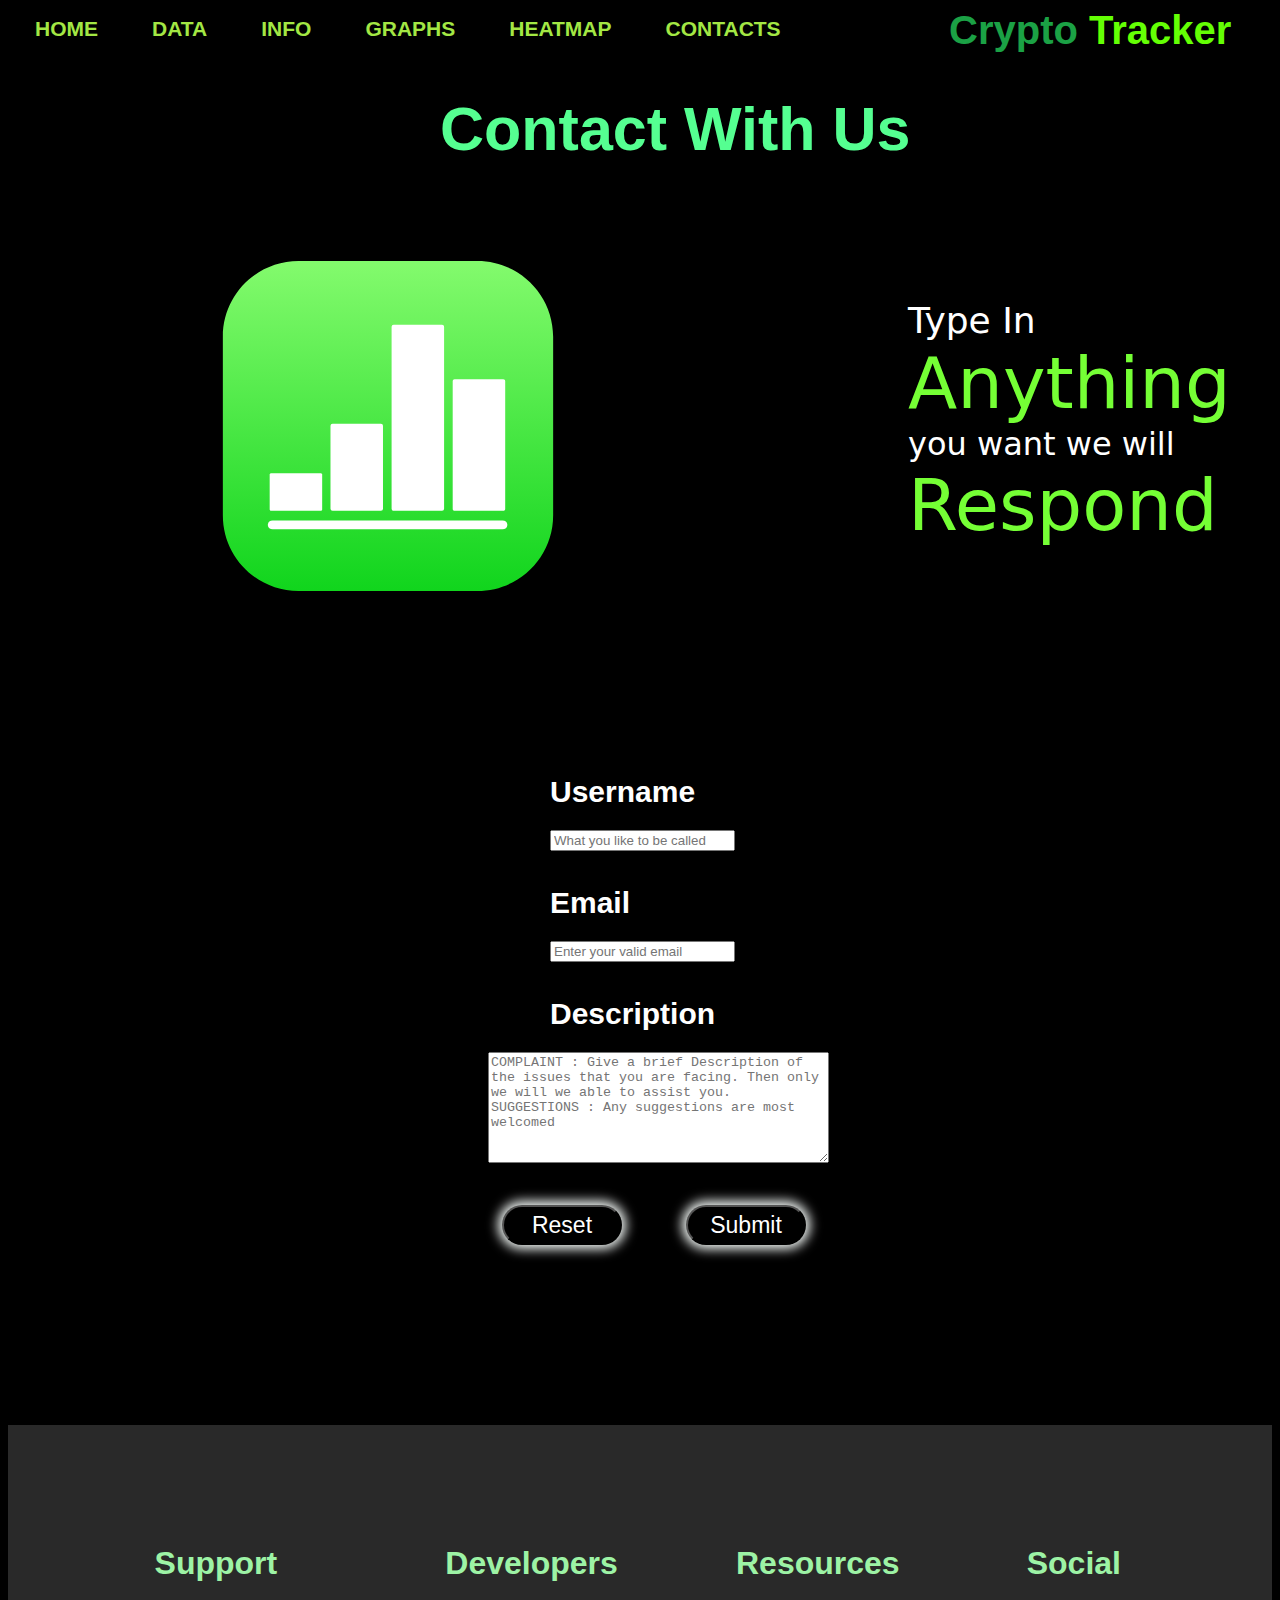
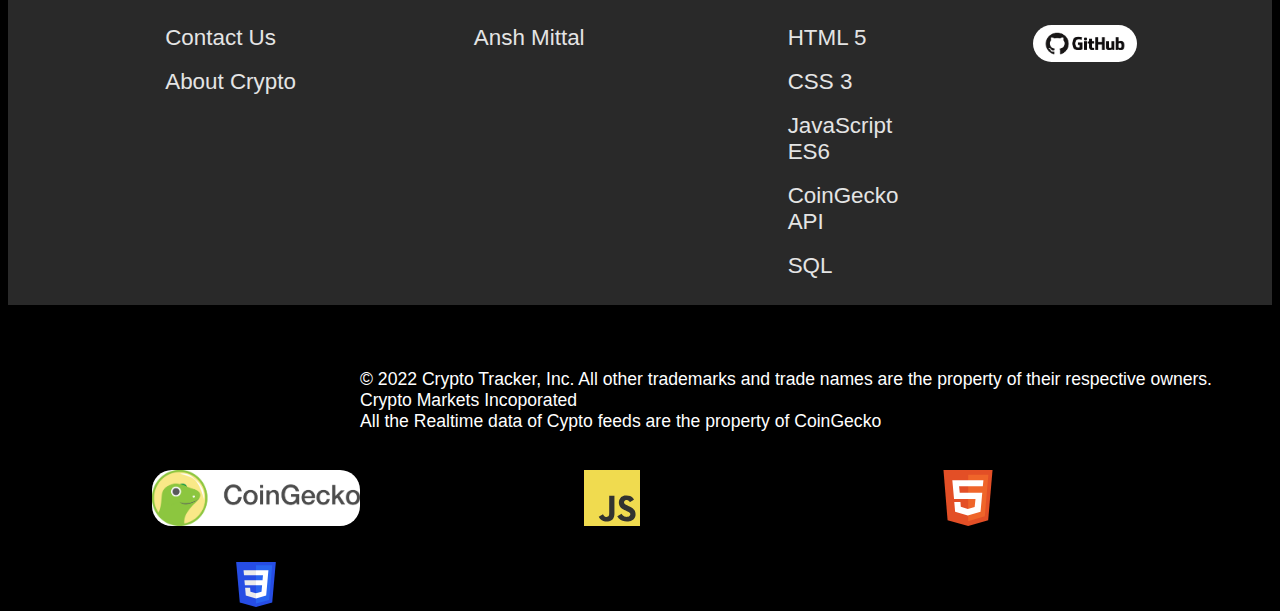
<file: Contact_Us.html>
<!DOCTYPE html>
<html lang="en">
  <head>
    <meta charset="UTF-8">
    <meta name="viewport" content="width=device-width, initial-scale=1.0">
    <meta http-equiv="X-UA-Compatible" content="ie=edge">
    <title>Contacts</title>
    <link rel="stylesheet" href="Contact_Us.css">
    <link rel="icon" type="image/x-icon" href="images/messages.svg">
  </head>
  <body>

    <!--HTML code for the navbar starts here-->

  <div class="topnav">
    <a href="index.html"><strong>HOME</strong></a>
    <a href="Data.html"><strong>DATA</strong></a>
    <a href="info.html"><strong>INFO</strong></a>
    <a href="graphs.html"><strong>GRAPHS</strong></a>
    <a href="heatmap.html"><strong>HEATMAP</strong></a>
    <a href="Contact_Us.html"><strong>CONTACTS</strong></a>

    <!--navbar icon -->
    <div id="navicon">
      <h1>Crypto <span id="navicon_secondhalf">Tracker</span></h1>
    </div>
  </div>

    <div id="heading_div">
      <h1> Contact With Us</h1>
    </div>

    <div id="image1">
      <img src="images/contact_us_image.svg" alt="cube of cryptocurrencies">
    </div>

    <div id="text">
      <p id="p0">Type In</p>
      <p id="p1">Anything</p>
      <p id="p2">you want we will</p>
      <p id="p3">Respond</p>
    </div>
    
    <!--HTML content of form starts here-->

    <div class="form" action="/action_page.php" method="get" id="form1">
        <form>
            <h2 class="form_heading">Username</h2>
            <input type="text" placeholder="What you like to be called" required id="username">
            <br>
            <h2 class="form_heading">Email</h2>
            <input type="email" placeholder="Enter your valid email" required id="email">
            <br>
            <h2 class="form_heading">Description</h2>
            <label for="Description"></label>
            <textarea rows="7" cols="40" placeholder="COMPLAINT : Give a brief Description of the issues that you are facing. Then only we will we able to assist you. SUGGESTIONS : Any suggestions are most welcomed " required id="description"></textarea><br>

        </form>
        <button type="reset" form="form1" value="reset">Reset</button>
        <button type="submit" form="form1" value="Submit">Submit</button>
    </div>

    <!--HTML content of footer starts here-->

    <div id="footer">

      <div class="footer_divs">
        <h2>Support</h2><br>        
        <div class="footer_li">
          <a href="Contact_Us.html">Contact Us</a><br><br>
          <a href="https://www.coindesk.com/" target="_blank">About Crypto</a><br><br>
        </div>
      </div>

      <div class="footer_divs">
        <h2>Developers</h2><br>
        <div class="footer_li" id="footer_div1">
          <a href="https://www.linkedin.com/in/ankit-maurya-a01196237/" target="_blank">Ansh Mittal</a><br><br>
          <!-- <a href="https://www.linkedin.com/in/simran-singh-6612b424a/" target="_blank">Simran Singh</a><br><br>
          <a href="https://www.linkedin.com/in/parth-sarthi-5b8604254/" target="_blank">Parth Sarthi</a><br><br>
          <a href="https://www.linkedin.com/in/sneha-verma-11015024a/" target="_blank">Sneha Verma</a><br><br>
          <a href="https://www.linkedin.com/in/disha-garg-b6170b258/" target="_blank">Disha Garg</a><br><br> -->
        </div>
      </div>

      <div class="footer_divs">
        <h2>Resources</h2><br>
        <div class="footer_li">
          <a href="https://developer.mozilla.org/en-US/docs/Web/HTML" target="_blank">HTML 5</a><br><br>
          <a href="https://developer.mozilla.org/en-US/docs/Web/CSS" target="_blank">CSS 3</a><br><br>
          <a href="https://developer.mozilla.org/en-US/docs/Web/JavaScript" target="_blank">JavaScript ES6</a><br><br>
          <a href="https://www.coingecko.com/en/api" target="_blank">CoinGecko API</a><br><br>
          <a href="https://developer.mozilla.org/en-US/docs/Glossary/SQL" target="_blank">SQL</a><br><br>
        </div>
      </div>

      <div class="footer_divs">
        <h2>Social</h2><br>
        <div id="footer_div3">                  <!--class="footer_li"-->
          <a href="https://github.com/Ankit000000/Crypto-Tracker-01" target="_blank"><img src="images/github.png" alt="github image"></a><br><br>
        </div>
      </div>  
      
    </div>

    <div id="below_footer">
      <p>&#169; 2022 Crypto Tracker, Inc. All other trademarks and trade names are the property of their respective owners.<br>Crypto Markets Incoporated<br> All the Realtime data of Cypto feeds are the property of CoinGecko</p>
      <img src="images/coingecko.webp" alt="CoinGecko image" class="white"  >
      <img src="images/js.svg" alt="JavaScript image">
      <img src="images/html.svg" alt="HTML image">
      <img src="images/css.svg" alt="CSS image">      
    </div>

  </body>
</html>
</file>
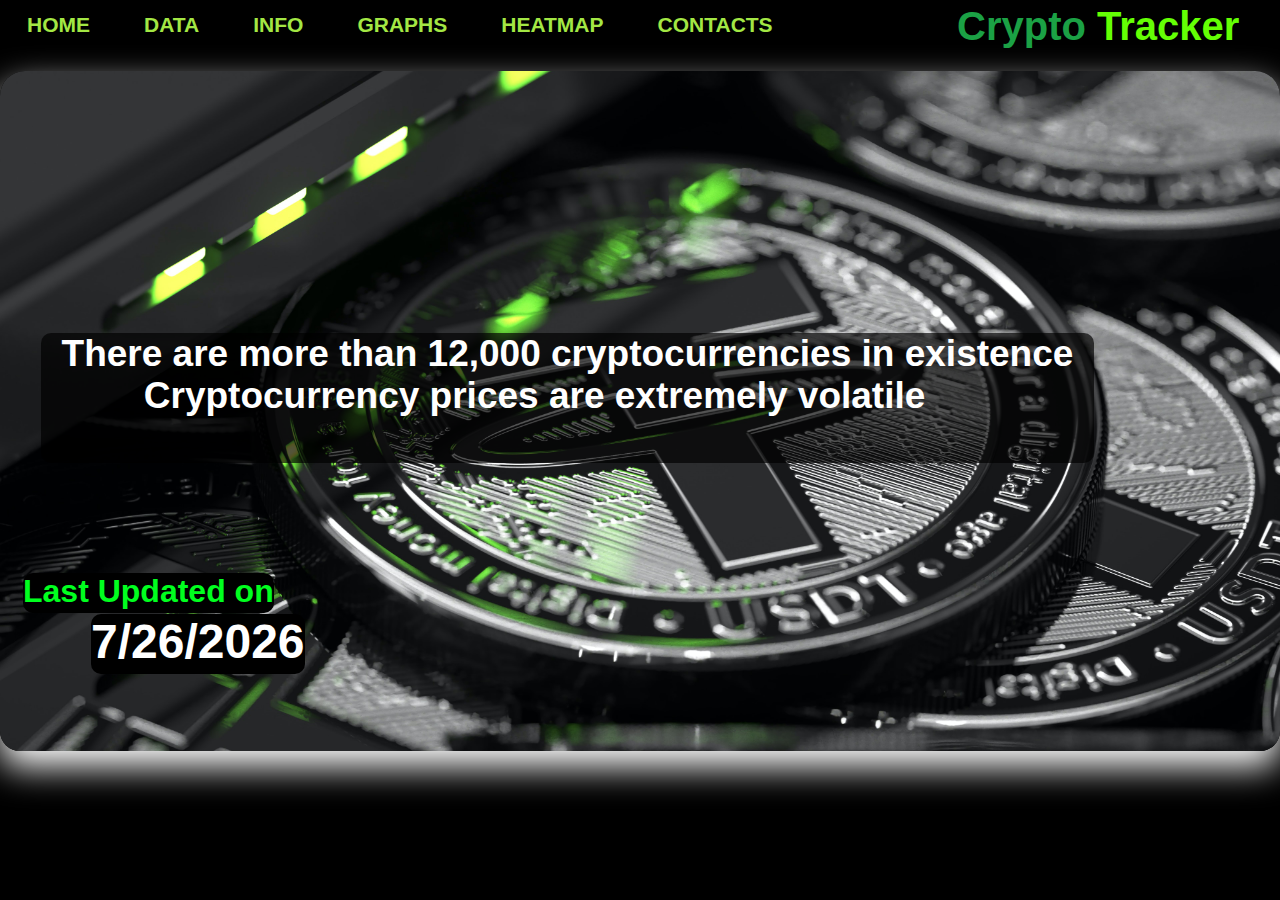
<file: Data.html>
<!DOCTYPE html>
<html lang="en">
  <head>
    <meta charset="UTF-8">
    <meta name="viewport" content="width=device-width, initial-scale=1.0">
    <meta http-equiv="X-UA-Compatible" content="ie=edge">
    <title>API Data</title>
    <link rel="stylesheet" href="Data.css">
    <script src="Data.js"></script>
    <link rel="icon" type="image/x-icon" href="images/dollar_sign.svg">
  </head>
  <body>

    <!--HTML code for the navbar starts here-->

    <div class="topnav">
      <a href="index.html"><strong>HOME</strong></a>
      <a href="Data.html"><strong>DATA</strong></a>
      <a href="info.html"><strong>INFO</strong></a>
      <a href="graphs.html"><strong>GRAPHS</strong></a>
      <a href="heatmap.html"><strong>HEATMAP</strong></a>
      <a href="Contact_Us.html"><strong>CONTACTS</strong></a>

      <!--navbar icon -->
      <div id="navicon">
        <h1>Crypto <span id="navicon_secondhalf">Tracker</span></h1>
      </div>
    </div> 

    <!--HTML code for the header starts here-->
  
	<div id="before_root">
    <div id="img_div">
      <img src="images/crypto.jpg" alt="image of cryptocurrency" id="crypto_img">
    </div>
    
    <div id="header_text1">
      <h3>&nbsp;&nbsp;There are more than 12,000 cryptocurrencies in existence&nbsp;&nbsp;<br>&nbsp;&nbsp;&nbsp;&nbsp;&nbsp;&nbsp;&nbsp;&nbsp;&nbsp;&nbsp;Cryptocurrency prices are extremely volatile</h3>
    </div>

    <div id="header_text2">
      <h3> Last Updated on</h3><br>
    </div>

    <div id="header_text3">
      <h2 id="date">
        <script> document.write(new Date().toLocaleDateString()); </script>
      </h2>
    </div>

  </div>
  
  <div id="root"></div>
  
  <div id="cards"></div>

  </body>
</html>
</file>
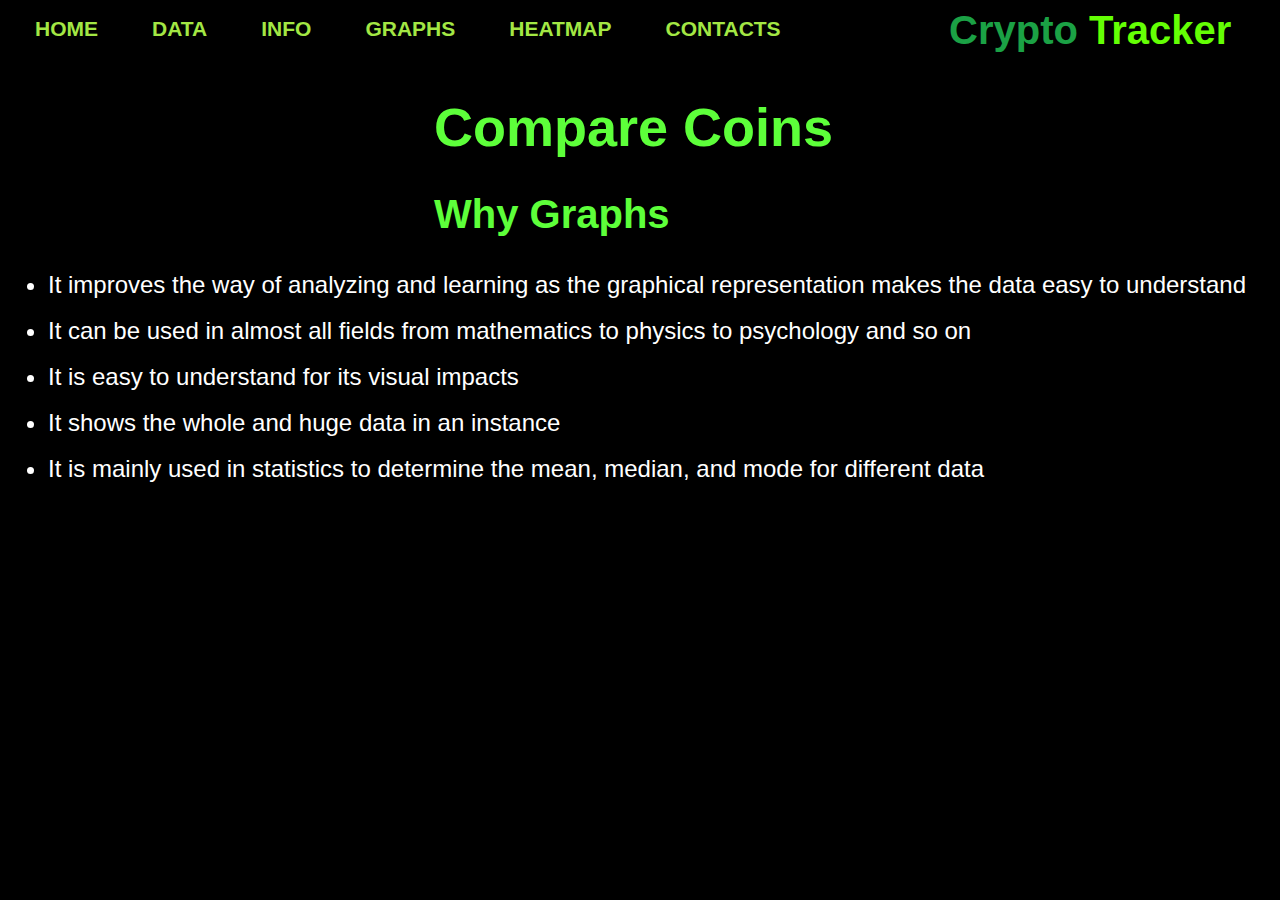
<file: graphs.html>
<!DOCTYPE html>
<html lang="en" dir="ltr">

<head>
  <meta charset="utf-8">
  <title>Dynamic Charts</title>
  <link rel="stylesheet" href="graphs.css">
  <link rel="icon" type="image/x-icon" href="images/graphs.svg">
</head>

<body>

  <!--HTML code for the navbar starts here-->

  <div class="topnav">
    <a href="index.html"><strong>HOME</strong></a>
    <a href="Data.html"><strong>DATA</strong></a>
    <a href="info.html"><strong>INFO</strong></a>
    <a href="graphs.html"><strong>GRAPHS</strong></a>
    <a href="heatmap.html"><strong>HEATMAP</strong></a>
    <a href="Contact_Us.html"><strong>CONTACTS</strong></a>

    <!--navbar icon -->
    <div id="navicon">
      <h1>Crypto <span id="navicon_secondhalf">Tracker</span></h1>
    </div>
  </div> 

  <h1>Compare Coins</h1>
  
  <div data-background-color="" data-currency="usd" data-coin-id="bitcoin" data-locale="en" data-height="300" data-width="" class="coingecko-coin-price-chart-widget"></div>
  <script src="https://widgets.coingecko.com/div/coingecko-coin-price-chart-widget-div.js"></script>

  <script src="https://widgets.coingecko.com/coingecko-coin-compare-chart-widget.js"></script>
  <coingecko-coin-compare-chart-widget coin-ids="binance-usd,ripple,dogecoin,cardano,matic-network" currency="usd" locale="en">
  </coingecko-coin-compare-chart-widget>

  <div id="div1">
    <h3>Why Graphs</h3>
    <ul>
      <li>It improves the way of analyzing and learning as the graphical representation makes the data easy to understand</li><br>
      <li>It can be used in almost all fields from mathematics to physics to psychology and so on</li><br>
      <li>It is easy to understand for its visual impacts</li><br>
      <li>It shows the whole and huge data in an instance</li><br>
      <li>It is mainly used in statistics to determine the mean, median, and mode for different data</li>
    </ul>
  </div>

</body>

</html>
</file>
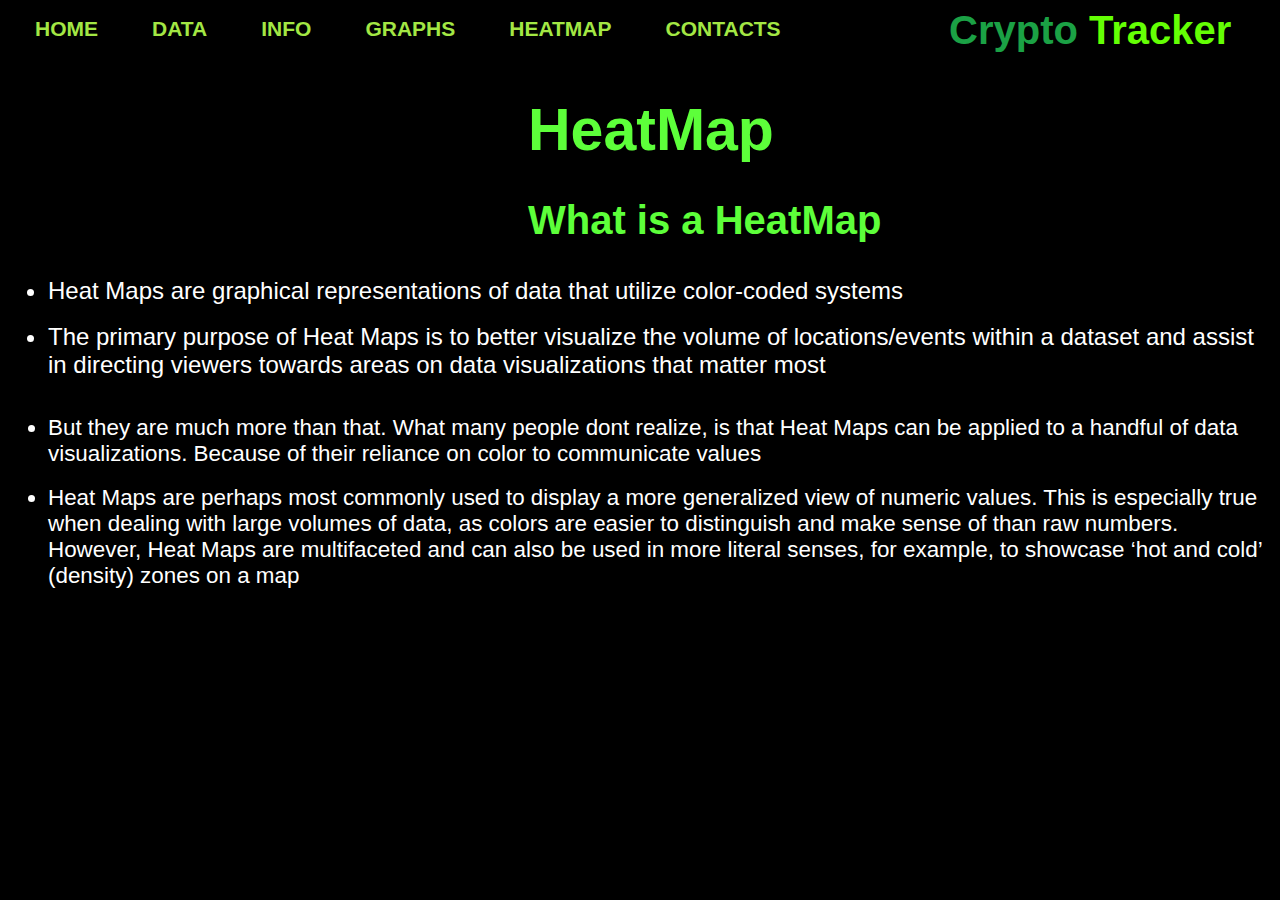
<file: heatmap.html>
<!DOCTYPE html>
<html lang="en" dir="ltr">

<head>
  <meta charset="utf-8">
  <title>HeatMap</title>
  <link rel="stylesheet" href="heatmap.css">
  <link rel="icon" type="image/x-icon" href="images/heatmap_logo.svg">
</head>

<body>

  <!--HTML code for the navbar starts here-->

  <div class="topnav">
    <a href="index.html"><strong>HOME</strong></a>
    <a href="Data.html"><strong>DATA</strong></a>
    <a href="info.html"><strong>INFO</strong></a>
    <a href="graphs.html"><strong>GRAPHS</strong></a>
    <a href="heatmap.html"><strong>HEATMAP</strong></a>
    <a href="Contact_Us.html"><strong>CONTACTS</strong></a>

    <!--navbar icon -->
    <div id="navicon">
      <h1>Crypto <span id="navicon_secondhalf">Tracker</span></h1>
    </div>
  </div> 

  <h1>HeatMap</h1>
  
  <script src="https://widgets.coingecko.com/coingecko-coin-heatmap-widget.js"></script>
  <coingecko-coin-heatmap-widget  height="800" locale="en"></coingecko-coin-heatmap-widget>

  <div id="div1">
    <h3>What is a HeatMap</h3>
    <ul>
      <li> Heat Maps are graphical representations of data that utilize color-coded systems</li><br>
      <li>The primary purpose of Heat Maps is to better visualize the volume of locations/events within a dataset and assist in directing viewers towards areas on data visualizations that matter most</li><br><br>
      <li class="c1">But they are much more than that. What many people dont realize, is that Heat Maps can be applied to a handful of data visualizations. Because of their reliance on color to communicate values</li><br>
      <li class="c1">Heat Maps are perhaps most commonly used to display a more generalized view of numeric values. This is especially true when dealing with large volumes of data, as colors are easier to distinguish and make sense of than raw numbers. However, Heat Maps are multifaceted and can also be used in more literal senses, for example, to showcase ‘hot and cold’ (density) zones on a map</li><br>
    </ul>
  </div>

</body>

</html>
</file>
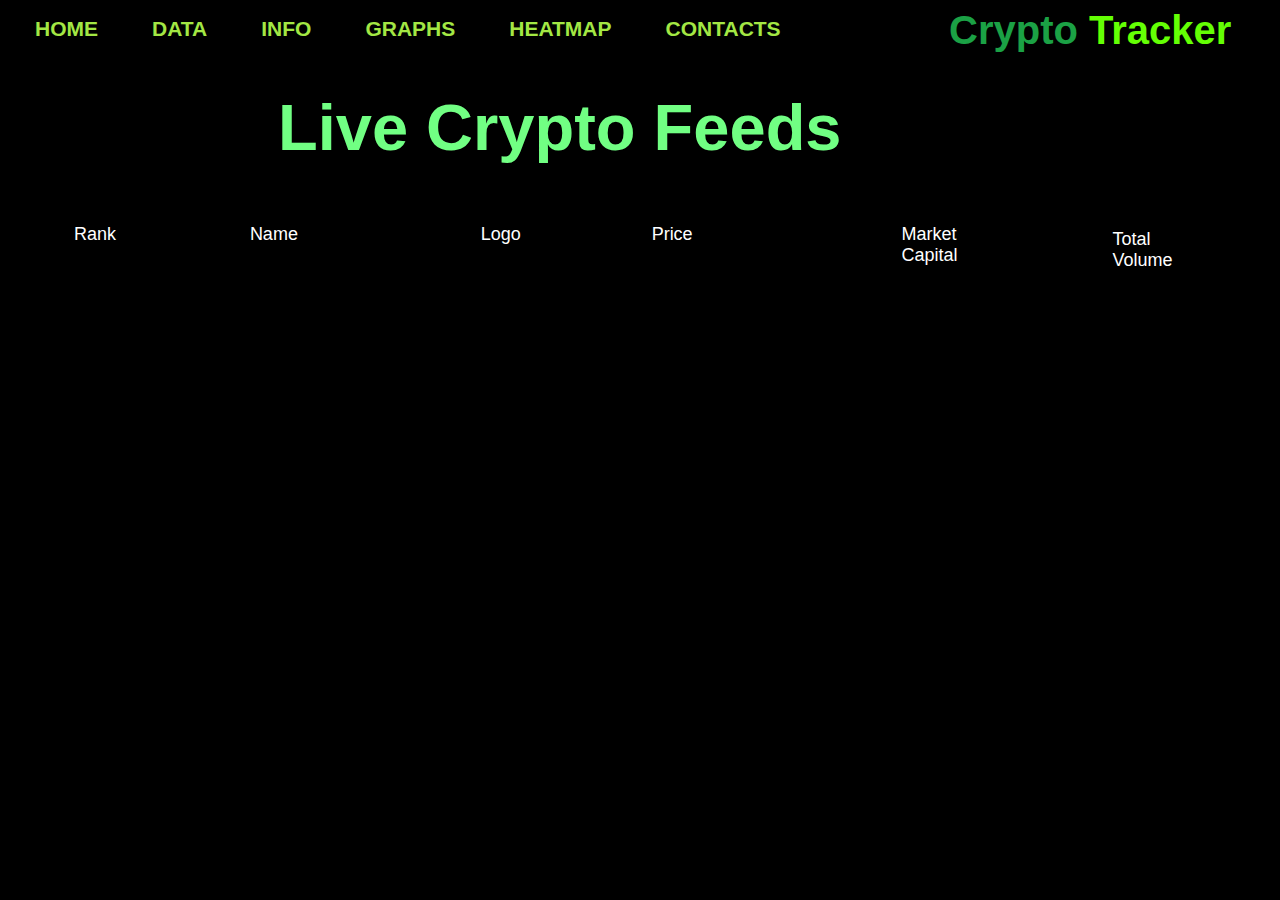
<file: info.html>
<!DOCTYPE html>
<html lang="en">
  <head>
    <meta charset="UTF-8">
    <meta name="viewport" content="width=device-width, initial-scale=1.0">
    <meta http-equiv="X-UA-Compatible" content="ie=edge">
    <title>Detailed Info</title>
    <link rel="stylesheet" href="info.css">
    <script src="info.js"></script>
    <link rel="icon" type="image/x-icon" href="images/table_logo.svg">
  </head>
  <body>

    <!--HTML code for the navbar starts here-->

    <div class="topnav">
      <a href="index.html"><strong>HOME</strong></a>
      <a href="Data.html"><strong>DATA</strong></a>
      <a href="info.html"><strong>INFO</strong></a>
      <a href="graphs.html"><strong>GRAPHS</strong></a>
      <a href="heatmap.html"><strong>HEATMAP</strong></a>
      <a href="Contact_Us.html"><strong>CONTACTS</strong></a>

      <!--navbar icon -->
      <div id="navicon">
        <h1>Crypto <span id="navicon_secondhalf">Tracker</span></h1>
      </div>
    </div> 

    <div id="heading">
      <h1>Live Crypto Feeds</h1>
    </div>

    <div class="tabel_header">
    
      <div class="table_headings"><p id="rank1">Rank</p></div>
      <div class="table_headings"><p id="name">Name</p></div>
      <div class="table_headings"><p id="logo">Logo</p></div>
      <div class="table_headings"><p id="price">Price</p></div>
      <div class="table_headings"><p id="mcap">Market Capital</p></div>
      <div class="table_headings"><p>Total Volume</p></div>
      <div class="table_headings"><p id="pci">Price Change in 24h</p></div>
      <div class="table_headings"><p id="pci2">Price Change % in 24h</p></div>
      <div class="table_headings"><p id="mc">MarketCap change 24h</p></div>
      <div class="table_headings"><p id="cs">Circulating Supply</p></div>
      <div class="table_headings"><p id="ts">Total Supply</p></div>
      <div class="table_headings"><p id="ms">Max Supply</p></div>
      <div class="table_headings"><p id="ath">All time High</p></div>
      <div class="table_headings"><p id="ad">ATH Date</p></div>
      <div class="table_headings"><p id="atl">All time Low</p></div>
      <div class="table_headings"><p id="adl">ATL date</p></div>
      <div class="table_headings"><p id="lu">Last Updated</p></div>
    
    </div>
                    
</p>
 
  <div id="root"></div>
  
  <div id="cards"></div>

  </body>
</html>
</file>
<file: Contact_Us.css>
body{
    background-color: rgb(0, 0, 0);
}

/* designing of navbar starts here */
.topnav{
    width: 100%;
    height: 3.5em;
    margin: 4px 0px 0px 0px;
    /* border: 1px solid red; */
}

.topnav a {
    font-family: 'Roboto Condensed', sans-serif;
    float: left;
    text-align: center;
    padding: 9px 27px;
    text-decoration: none;
    font-size: 21px;
    color: rgb(163 231 68);
}

/* Change the color of links on hover */
.topnav a:hover {
    /* background-color: rgb(109, 109, 109); */
    border-radius: 10%;
    color: rgb(255, 255, 255);
}


/* Add a color to the active/current link */
.topnav a.active {
    background-color: rgb(0, 0, 0);
}

#navicon {
    margin: 0px 0px 0px 0px;
    float: right;
}

#navicon h1 {
    font-family: 'Roboto Condensed', sans-serif;
    margin: 0px 0px 0px 0px;
    width: 323px;
    color: #1ba145;
    font-size: 40px;
}

#navicon_secondhalf {
    color: #64ff04;
}

/* designing of header starts here */

#heading_div{
    width: 100%;
    height: 100px;
    margin: 24px 0px 0px 0px; 
}

#heading_div h1{
    width: 40%;
    height: 60px;
    margin: 30px 0px 0px 432px; 
    font-family:'Trebuchet MS', 'Lucida Sans Unicode', 'Lucida Grande', 'Lucida Sans', Arial, sans-serif;
    font-size: 61px;
    color: rgb(85 255 145);
}

/* designing of form starts here */

.form{
    height: 650px;
    width: 40%;
    margin: 175px 0px 0px 434px; 
} 

#username{
    margin: 0px 0px 0px 108px;
    
}

#email{
    margin: 0px 0px 0px 108px;
    
}

#description{
    margin: 0px 0px 28px 46px;
    
}

button{
    margin: 10px 0px 20px 60px;
    box-shadow: 0 0 12px 4px rgb(250, 255, 253);
    font-family: 'Franklin Gothic Medium', 'Arial Narrow', Arial, sans-serif;
    width: 120px;
    height: 40px;
    font-size: 23px;
    border-radius: 20px;
    color: rgb(255 255 255);
    background-color: rgb(0, 0, 0);
}

.form_heading{
    font-family:'Trebuchet MS', 'Lucida Sans Unicode', 'Lucida Grande', 'Lucida Sans', Arial, sans-serif;
    height: 50px;
    width: 130px;
    margin: 35px 0px 5px 108px;
    color: rgb(255, 255, 255);
    font-size: 30px;
}

/* designing of image starts here */

#image1{
    width: 43%;
    height: 314px;
    margin: 67px 0px 0px 108px;
}

#image1 img{
    width: 100%;
    height: 330px;
    margin: 0px 0px 0px 0px;
}

/* designing of text below image starts here */

#text{
    width: 290px;
    height: 300px;
    margin: -275px 0px 0px 900px;
}

#p0{
    margin: 0px 0px 0px 0px;
    font-size: 36px;
    font-family:system-ui, -apple-system, BlinkMacSystemFont, 'Segoe UI', Roboto, Oxygen, Ubuntu, Cantarell, 'Open Sans', 'Helvetica Neue', sans-serif;
    color: rgb(255, 255, 255);
}
#p1{
    margin: 0px 0px 0px 0px;
    font-size: 72px;
    font-family:system-ui, -apple-system, BlinkMacSystemFont, 'Segoe UI', Roboto, Oxygen, Ubuntu, Cantarell, 'Open Sans', 'Helvetica Neue', sans-serif;
    color: rgb(117 255 53);
}
#p2{
    margin: 0px 0px 0px 0px;
    font-size: 32px;
    font-family:system-ui, -apple-system, BlinkMacSystemFont, 'Segoe UI', Roboto, Oxygen, Ubuntu, Cantarell, 'Open Sans', 'Helvetica Neue', sans-serif;
    color: rgb(255, 255, 255);
}
#p3{
    margin: 0px 0px 0px 0px;
    font-size: 72px;
    font-family:system-ui, -apple-system, BlinkMacSystemFont, 'Segoe UI', Roboto, Oxygen, Ubuntu, Cantarell, 'Open Sans', 'Helvetica Neue', sans-serif;
    color: rgb(117 255 53);
}

/*designing for the footer starts here*/

#footer{
    width: 100%;
    height: 30em;
    background-color:rgb(41, 41, 41);
    margin: 0em 0em 4em 0em;
    display: flex;
    align-items: center;
    justify-content: center;
  }

  .footer_divs{
    width: 23%;
    height: 15em;
    display: flex;
    padding: 0em 0em 0em 0em;
  }

  .footer_divs h2{
    font-family:'Lucida Sans', 'Lucida Sans Regular', 'Lucida Grande', 'Lucida Sans Unicode', Geneva, Verdana, sans-serif;
    margin: 0em 0em 0em 3em;
    font-size: 2em;
    color: rgb(157, 243, 165);
  }

  .footer_li{
    margin: 5em 0em 0em -7em; 
    height: 15em;
    width: 10em;
  }

  #footer_div1{
    margin: 5em 0em 0em -9em;  
    height: 15em;
    width: 10em;
  }

  #footer_div3{
    margin: 5em 0em 0em -3.5em;  
    height: 15em;
    width: 10em;
  }

  #footer_div3 img{
    background-color: white;
    border-radius: 25px;
    margin: 0em 0em 0em -2em;   
    height: 2.3em;
    width: 6.5em;
  }

  .footer_li a{
    font-family: 'Gill Sans', 'Gill Sans MT', Calibri, 'Trebuchet MS', sans-serif;
    font-size: 1.4em;
    text-decoration: none;
    color:#e4e4e4;
    padding: 0em 0em 0em 0em;
  }

  .footer_li a:hover{
    color: #42dc40;
    margin: 0em 0em 0em 0.8em;
  }

  /*designing for the element below footer starts here*/

  #below_footer{
    background-color:rgb(0, 0, 0);
    margin: 0em 0em 0em 0em;
    width: 100%;
    height: 13em;
  }

  #below_footer p{
    font-family: 'Lucida Sans', 'Lucida Sans Regular', 'Lucida Grande', 'Lucida Sans Unicode', Geneva, Verdana, sans-serif;
    color: white;
    font-size: 1.1em;
    padding: 0em 0em 0em 20em;
  }

  #below_footer img{
    padding: 0em 0em 0em 0em;
    width: 13em;
    height: 3.5em;
    margin: 1.3em 0em 0em 9em;
  }

  .white{
    background-color: white;
    border-radius: 20px;
  }


/* Extra small devices (phones, 420px and down) */
@media only screen and (max-width: 420px) {
    .topnav{
        width: 100%;
        margin: 0em 0em 0em -1em;
    }
    #navicon{
        display: none;
    }
    #heading_div{
        display: none;
    }
    #image1 img{
        margin: -6em 0em 0em 0em;
        width: 100px;
    }
    #text{
        margin: -10em 0em 6em 0em;
    }
    .form{
        margin: 0em 0em 0em -3em;
    }
    
}
</file>
<file: Data.css>
*{
    padding: 0;
    margin: 0px 0px 0px 0px;
    box-sizing: border-box;
    background-color: black;
}

/* designing of navbar starts here */
.topnav{
    width: 100%;
    height: 3.5em;
    margin: 4px 0px 0px 0px;
    /* border: 1px solid red; */
}

.topnav a {
    font-family: 'Roboto Condensed', sans-serif;
    float: left;
    text-align: center;
    padding: 9px 27px;
    text-decoration: none;
    font-size: 21px;
    color: rgb(163 231 68);
}

/* Change the color of links on hover */
.topnav a:hover {
    /* background-color: rgb(109, 109, 109); */
    border-radius: 10%;
    color: rgb(255, 255, 255);
}

/* Add a color to the active/current link */
.topnav a.active {
    background-color: rgb(0, 0, 0);
}

#navicon {
    margin: 0px 0px 0px 0px;
    float: right;
}

#navicon h1 {
    font-family: 'Roboto Condensed', sans-serif;
    margin: 0px 0px 0px 0px;
    width: 323px;
    color: #1ba145;
    font-size: 40px;
}

#navicon_secondhalf {
    color: #64ff04;
}

.heading{
    text-align: center;
    font-size: 3rem;
    margin-bottom: 1.5rem;
    color: white;
    
}

#cards{
    display: flex;
    justify-content: space-around;
    flex-wrap: wrap;
    margin: 190px 0px 0px 0px;
}

.card{
    width: 17%;
    height: 274px;
    box-shadow: 0 0 12px 4px rgb(196 255 218);
    text-align: center;
    padding: 1.5rem;
    margin-bottom: 2rem;
    border-radius: 40px;
}

.images{
    width: 50%;
    margin-top: 12px;
}

.title{
    font-size: 1.6rem;
    font-family:'Gill Sans', 'Gill Sans MT', Calibri, 'Trebuchet MS', sans-serif;
    color: white;
}

.category,.price{
    font-weight: bold;
    text-transform: capitalize;
    margin: 26px 0px 0px 0px;
    font-family:'Segoe UI', Tahoma, Geneva, Verdana, sans-serif;
    color: white;
    font-size: 22px;

}

/* designing for before_root starts here */

#before_root{
    margin: 20px 0px 50px 0px;
    width: 100%;
    height: 520px;
}

#image_div{
    width: 100%;
    height: 520px;
}

#crypto_img{
    margin: -9px 0px 50px 0px;
    width: 100%;
    height: 680px;
    box-shadow: 0  16px 35px white;
    border-bottom-right-radius: 20px;
    border-bottom-left-radius: 20px;
    border-top-left-radius: 25px;
    border-top-right-radius: 25px;

}

#header_text1{
    margin: -472px 0px 0px 41px;
    width: 88%;
    height: 130px;
    font-family: 'Lucida Sans', 'Lucida Sans Regular', 'Lucida Grande', 'Lucida Sans Unicode', Geneva, Verdana, sans-serif;
    display: flex;
    
}

#header_text1 h3{
    color: rgb(255 255 255);
    font-size: 37px;
    background-color: rgb(0 0 0 / 67%);
    border-radius: 10px;
    
}

#header_text2{ 
    background-color: pink;
    margin: 110px 0px 0px 23px;
    width: 25%;
    height: 38px;  
    display: flex;
}

#header_text2 h3{
    color: #00ff1f;
    font-size: 32px;
    font-family:'Trebuchet MS', 'Lucida Sans Unicode', 'Lucida Grande', 'Lucida Sans', Arial, sans-serif;
    background-color: rgb(0 0 0);
    border-radius: 10px;   
    height: 40px;
}

#header_text3{
    margin: 3px 0px 0px 91px;
    width: 40%;
    height: 40px;
    display: flex;
    
}

#header_text3 h2{
    color: rgb(255 255 255);
    font-size: 48px;
    font-family:'Trebuchet MS', 'Lucida Sans Unicode', 'Lucida Grande', 'Lucida Sans', Arial, sans-serif;
    background-color: rgb(0 0 0);
    border-radius: 10px;   
    height: 60px;
}

/* Extra small devices (phones, 420px and down) */
@media only screen and (max-width: 420px) {
    .topnav{
        width: 100%;
        margin: 0em 0em 0em 1em;
    }
    #navicon{
        margin: 2.6em 1em 2.9em 0em;
    }
    #before_root{
        display: none;
    }
    #cards{
        flex-direction: column;
    }
    .card{
        margin: 0em 0em 2.7em 4.5em;
        width: 15rem;
    }

}
</file>
<file: graphs.css>
body{
    background-color: rgb(0, 0, 0);
}

h1{
    color: #5dff3a;
    font-family:'Lucida Sans', 'Lucida Sans Regular', 'Lucida Grande', 'Lucida Sans Unicode', Geneva, Verdana, sans-serif;
    margin: 32px 0px 34px 426px;
    font-size: 54px;
}

/* designing of navbar starts here */
.topnav{
    width: 100%;
    height: 3.5em;
    margin: 4px 0px 0px 0px;
    /* border: 1px solid red; */
}

.topnav a {
    font-family: 'Roboto Condensed', sans-serif;
    float: left;
    text-align: center;
    padding: 9px 27px;
    text-decoration: none;
    font-size: 21px;
    color: rgb(163 231 68);
}

/* Change the color of links on hover */
.topnav a:hover {
    /* background-color: rgb(109, 109, 109); */
    border-radius: 10%;
    color: rgb(255, 255, 255);
}

/* Add a color to the active/current link */
.topnav a.active {
    background-color: rgb(0, 0, 0);
}

#navicon {
    margin: 0px 0px 0px 0px;
    float: right;
}

#navicon h1 {
    font-family: 'Roboto Condensed', sans-serif;
    margin: 0px 0px 0px 0px;
    width: 323px;
    color: #1ba145;
    font-size: 40px;
}

#navicon_secondhalf {
    color: #64ff04;
}

/*Designing for div1 starts here*/

h3{
    color: #5dff3a;
    font-family:'Trebuchet MS', 'Lucida Sans Unicode', 'Lucida Grande', 'Lucida Sans', Arial, sans-serif;
    margin: 32px 0px 34px 426px;
    font-size: 40px;
}

#div1{
    width: 100%;
    height: 30em;
}

li {
    color: white;
    font-size: 1.5em;
    font-family:'Lucida Sans', 'Lucida Sans Regular', 'Lucida Grande', 'Lucida Sans Unicode', Geneva, Verdana, sans-serif;
}

/* Extra small devices (phones, 420px and down) */
@media only screen and (max-width: 420px) {
    .topnav{
        width: 100%;
        margin: 0em 0em 0em 1em;
    }
    #navicon{
        display: none;
    }
    h1{
        margin: 0em 0em 0em 0em;
    }
    
}
</file>
<file: heatmap.css>
body{
    background-color: rgb(0, 0, 0);
}

h1{
    color: #5dff3a;
    font-family:'Lucida Sans', 'Lucida Sans Regular', 'Lucida Grande', 'Lucida Sans Unicode', Geneva, Verdana, sans-serif;
    margin: 32px 0px 34px 520px;
    font-size: 59px;
}

/* designing of navbar starts here */
.topnav{
    width: 100%;
    height: 3.5em;
    margin: 4px 0px 0px 0px;
    /* border: 1px solid red; */
}

.topnav a {
    font-family: 'Roboto Condensed', sans-serif;
    float: left;
    text-align: center;
    padding: 9px 27px;
    text-decoration: none;
    font-size: 21px;
    color: rgb(163 231 68);
}

/* Change the color of links on hover */
.topnav a:hover {
    /* background-color: rgb(109, 109, 109); */
    border-radius: 10%;
    color: rgb(255, 255, 255);
}

/* Add a color to the active/current link */
.topnav a.active {
    background-color: rgb(0, 0, 0);
}

#navicon {
    margin: 0px 0px 0px 0px;
    float: right;
}

#navicon h1 {
    font-family: 'Roboto Condensed', sans-serif;
    margin: 0px 0px 0px 0px;
    width: 323px;
    color: #1ba145;
    font-size: 40px;
}

#navicon_secondhalf {
    color: #64ff04;
}

/*Designing for div1 starts here*/

h3{
    color: #5dff3a;
    font-family:'Franklin Gothic Medium', 'Arial Narrow', Arial, sans-serif;
    margin: 32px 0px 34px 520px;
    font-size: 40px;
}

#div1{
    width: 100%;
    height: 30em;
}
ul {
    background-color: black;
}

li {
    color: white;
    font-size: 1.5em;
    font-family:'Lucida Sans', 'Lucida Sans Regular', 'Lucida Grande', 'Lucida Sans Unicode', Geneva, Verdana, sans-serif;
}

.c1{
    color: white;
    font-size: 1.4em;
    font-family:'Trebuchet MS', 'Lucida Sans Unicode', 'Lucida Grande', 'Lucida Sans', Arial, sans-serif;
}


/* Extra small devices (phones, 420px and down) */
@media only screen and (max-width: 420px) {
    .topnav{
        width: 100%;
        margin: 0em 0em 0em 1em;
    }
    #navicon{
        display: none;
    }
    h1{
        margin: 0em 0em 0em 0em;
    }
    
}
</file>
<file: info.css>
body{
  background-color: black;
}

/* designing of navbar starts here */
.topnav{
  width: 100%;
  height: 3.5em;
  margin: 4px 0px 0px 0px;
  /* border: 1px solid red; */
}

.topnav a {
  font-family: 'Roboto Condensed', sans-serif;
  float: left;
  text-align: center;
  padding: 9px 27px;
  text-decoration: none;
  font-size: 21px;
  color: rgb(163 231 68);
}

/* Change the color of links on hover */
.topnav a:hover {
  /* background-color: rgb(109, 109, 109); */
  border-radius: 10%;
  color: rgb(255, 255, 255);
}

/* Add a color to the active/current link */
.topnav a.active {
  background-color: rgb(0, 0, 0);
}

#navicon {
  margin: 0px 0px 0px 0px;
  float: right;
}

#navicon h1 {
  font-family: 'Roboto Condensed', sans-serif;
  margin: 0px 0px 0px 0px;
  width: 323px;
  color: #1ba145;
  font-size: 40px;
}

#navicon_secondhalf {
  color: #64ff04;
}


.images{
    width: 58px;
    height: 58px;
    margin: 5px 71px 0px 15px;
    
}

.even_elements{
    display: flex;
    justify-content: space-between;
}

.elements_of_table{
  display: flex;
  height: 160px;
  width: 3755px;
  box-shadow: 0 0 26px 6px rgb(196 255 218);
  border-radius: 80px;
  margin-bottom: 18px;
  margin-top: 44px;
}


h1{
  color: #71ff83;
  font-family:'Gill Sans', 'Gill Sans MT', Calibri, 'Trebuchet MS', sans-serif;
  font-size: 65px;
  margin: 26px 0px 23px 270px;
}


/* designing of header starts here */


.tabel_header{
  margin: 20px 0px -50px 0px;
  width: 2782px;
  height: 128px;
  display: flex;
  justify-content: space-between;
}

.table_headings{
  width: 138px;
  height: 86px;
  margin: 25px 0px 0px 22px;
  justify-content: center;
  border-radius: 15px;
}

.table_headings p{
  height: 73px;
  width: 85px;
  margin: 16px 0px 0px 263px;
  justify-content: center;
  overflow: auto;
  font-size: 18px;
  font-family:'Franklin Gothic Medium', 'Arial Narrow', Arial, sans-serif;
  font-weight: 500;
  color: white;
}


/* designing of elements starts here */


.table_elements{
  width: 191px;
  height: 100px;
  margin: 48px 34px 0px 0px;
  font-size: 18px;
}

.table_elements p{
  height: 85px;
  width: 188px;
  margin: 22px 0px 0px 7px;
  overflow: auto;
  justify-content: center;
  font-family:'Lucida Sans', 'Lucida Sans Regular', 'Lucida Grande', 'Lucida Sans Unicode', Geneva, Verdana, sans-serif;
  font-weight: 900;
  color: white;
}


/* designing of individual elements */


#rank{
  margin: 20px 0px 0px 83px;
}

#rank1{
  margin: 11px 0px 0px 44px;
}

#name{
  margin: 11px 32px 0px 56px;
}

#logo{
  margin: 11px 0px 0px 123px;
}

#price{
  margin: 11px 0px 0px 130px;
}

#mcap{
  margin: 11px 0px 0px 216px;
}

#pci{
  margin: 11px 0px 0px 315px;
}

#pci2{
  margin: 11px 0px 0px 369px;
}

#mc{
  margin: 11px 0px 0px 447px;
  overflow: hidden;
}

#cs{
  margin: 11px 0px 0px 493px;
}

#ts{
  margin: 11px 0px 0px 564px;
}

#ms{
  margin: 11px 0px 0px 627px;
}

#ath{
  margin: 11px 0px 0px 672px;
}

#ad{
  margin: 11px 0px 0px 751px;
}

#atl{
  margin: 11px 0px 0px 788px;
}

#adl{
  margin: 11px 0px 0px 876px;
}

#lu{
  margin: 11px 0px 0px 944px;
}

/* Extra small devices (phones, 420px and down) */
@media only screen and (max-width: 420px) {
  .topnav{
      width: 100%;
      margin: 0em 0em 0em 1em;
  }
  #navicon{
    display: none;
  }
  #heading h1{
    margin: 2em 0em 0em 0.5em;
    font-size: 50px;
  }

}
</file>
